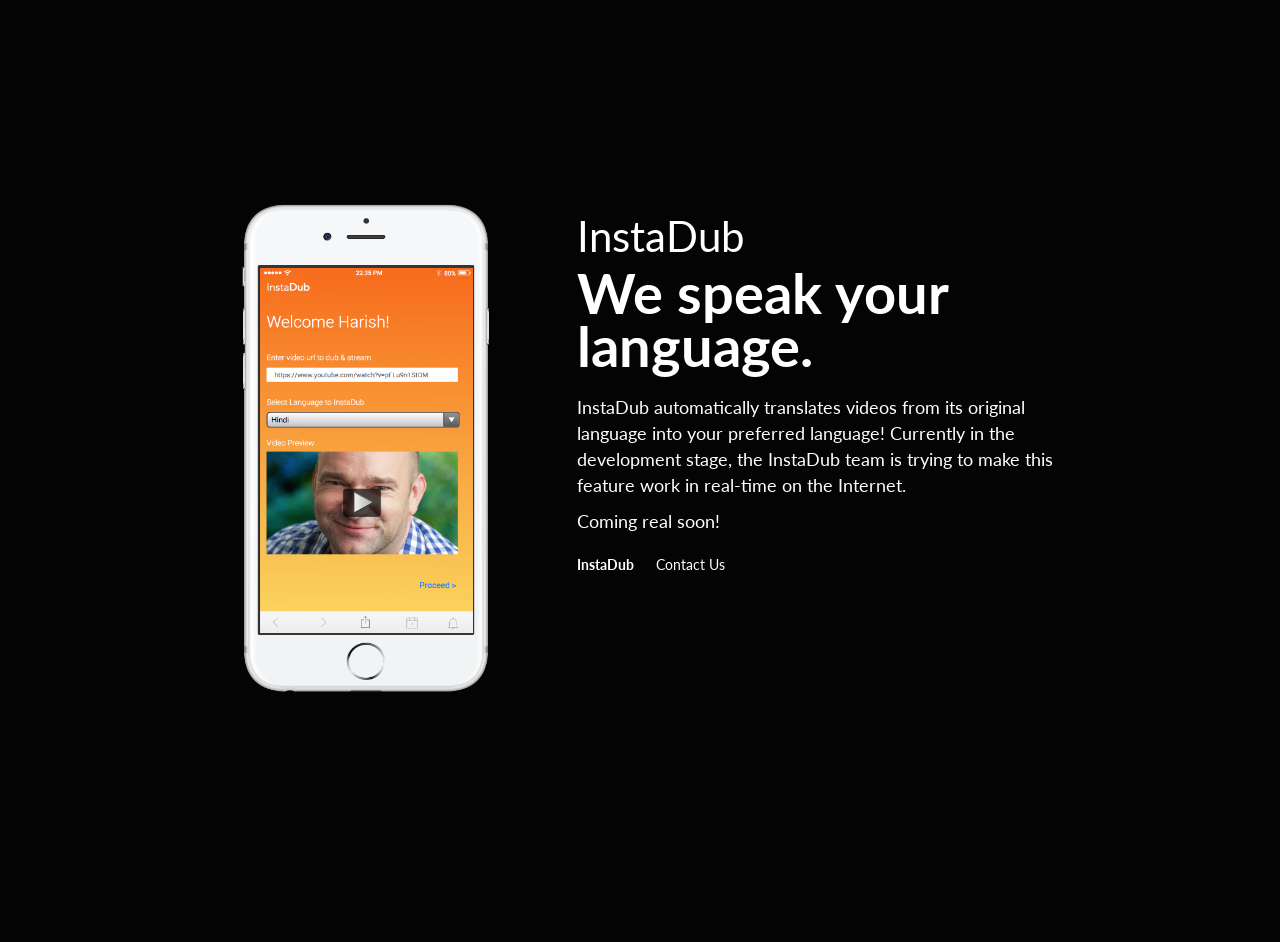
<file: index.html>
<html><head><meta charset="utf-8"/><link rel="icon" type="image/x-icon" href="./favicon.ico"/><meta http-equiv="X-UA-Compatible" content="IE=edge,chrome=1"/><title>InstaDub</title><meta name="viewport" content="width=device-width, initial-scale=1"/><link href="http://fonts.googleapis.com/css?family=Lato:100,100i,300,300i,400,400i,700,700i,900,900i" rel="stylesheet" type="text/css"/><meta name="description" content="InstaDub automatically translates videos from its original language into your preferred language! Currently in the development stage, the InstaDub tea"/><meta name="keywords" content="InstaDub,We,speak,your,language."/><meta name="og:locale" property="og:locale" content="en_US"/><meta name="og:type" property="og:type" content="website"/><meta name="og:site_name" property="og:site_name" content="InstaDub"/><meta name="og:title" property="og:title" content="InstaDub"/><meta name="og:description" property="og:description" content="We speak your language."/><meta name="og:image" property="og:image" content="https://s3-us-west-2.amazonaws.com/skygear-cloud-asset/appsite/04b324f5-c013-43f8-9c00-b65627a7cf6a-noun_714903_cc.png"/><meta name="og:image:type" property="og:image:type" content="image/png"/><meta name="og:image:width" property="og:image:width" content="1024"/><meta name="og:image:height" property="og:image:height" content="1024"/><link rel="stylesheet" href="template/main.min.css"/></head><body><div><div class="dark"><div class="blurred-cover" style="background-color:rgb(4,4,4);background-image:none;filter:none;-webkit-filter:none;"></div></div><main id="main"><section class="hero"><div class="app-container container-fluid"><div class="app-container-wrapper"><div class="row"><div class="col-sm-5 col-xs-12"><div class="phone-container"><img src="template/phoneframe.png" class="frame-image"/><div id="carousel" class="carousel fade" data-ride="carousel"><div class="carousel-inner"><div class="item active"><img src="20c0377c-dff3-43c6-8e2a-86f9720598b1-screenshot.png" alt="20c0377c-dff3-43c6-8e2a-86f9720598b1-screenshot.png"/></div></div></div></div></div><div class="col-sm-7 col-xs-12"><div class="app-content"><h2 class="app-name app-field">InstaDub</h2><h1 class="tag-line app-field">We speak your language.</h1><div class="description app-field"><p>InstaDub automatically translates videos from its original language into your preferred language! Currently in the development stage, the InstaDub team is trying to make this feature work in real-time on the Internet.</p><p>Coming real soon!</p></div><div></div><p><strong style="color:white;padding-right:22px;">InstaDub</strong><a class="footer-link" style="color:white;" href="mailto:harishv207@gmail.com">Contact Us</a></p></div></div></div></div></div></section></main></div><div><script src="template/main.min.js"></script></div></body></html>
</file>
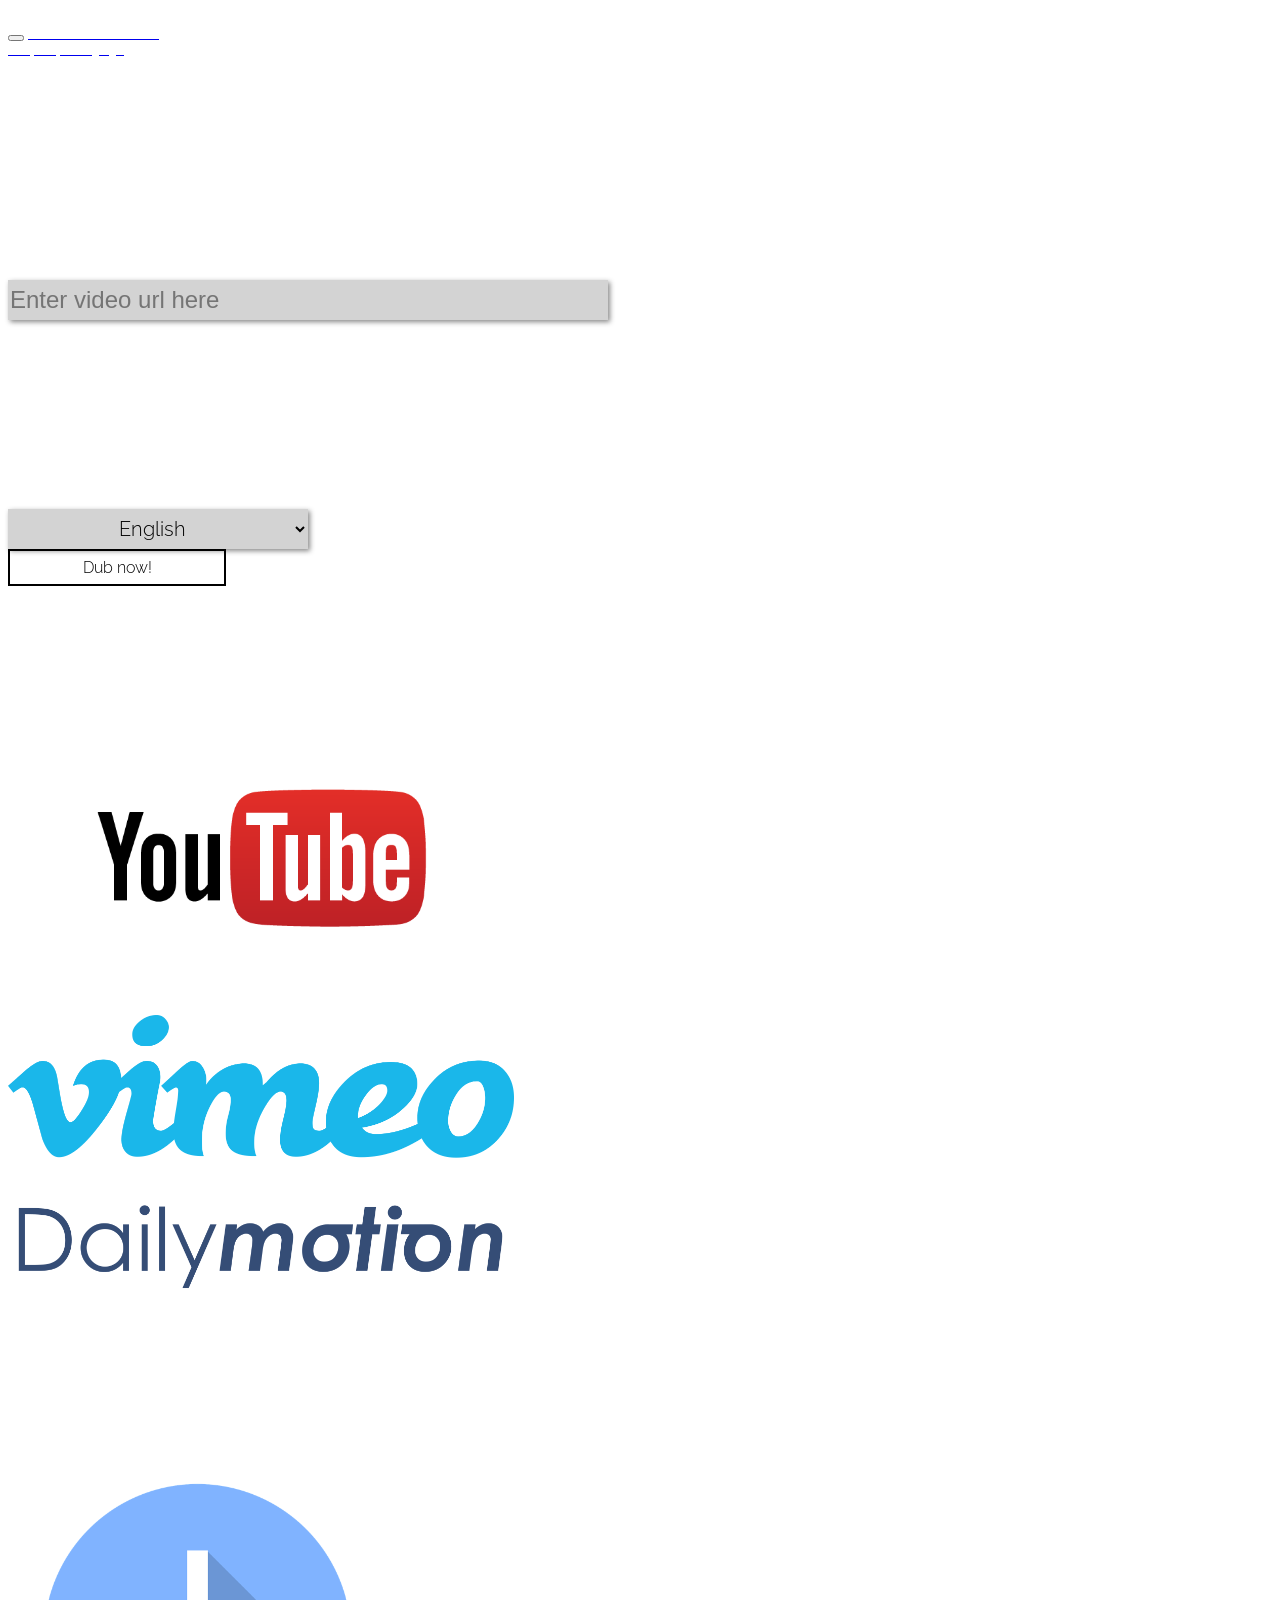
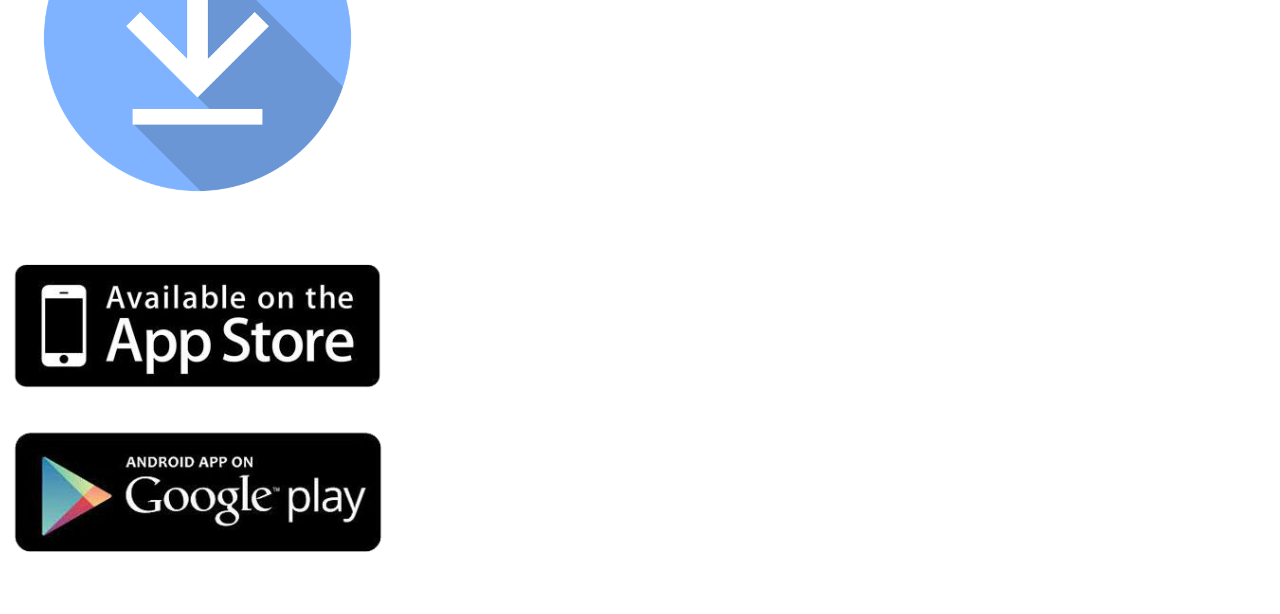
<file: Archive 2/index.html>
<html>

<head>
  <meta charset="utf-8">
  <meta name="viewport" content="width=device-width, initial-scale=1">
  <script type="text/javascript" src="http://cdnjs.cloudflare.com/ajax/libs/jquery/2.0.3/jquery.min.js"></script>
  <script type="text/javascript" src="http://netdna.bootstrapcdn.com/bootstrap/3.3.4/js/bootstrap.min.js"></script>
  <link href="http://cdnjs.cloudflare.com/ajax/libs/font-awesome/4.3.0/css/font-awesome.min.css" rel="stylesheet" type="text/css">
  <link href="http://pingendo.github.io/pingendo-bootstrap/themes/default/bootstrap.css" rel="stylesheet" type="text/css">
  <link href="style.css" rel="stylesheet" type="text/css">

  <script src="myjs.js"></script>
</head>

<body>
  <div class="cover">
    <div class="navbar navbar-default">
      <div class="container white-font">
        <div class="navbar-header">
          <button type="button" class="navbar-toggle" data-toggle="collapse" data-target="#navbar-ex-collapse">
              <span class="sr-only">Toggle navigation</span>
              <span class="icon-bar"></span>
              <span class="icon-bar"></span>
              <span class="icon-bar"></span>
            </button>
          <a class="navbar-brand text-center" href="#">
            <span class="navbar-brand-heading white-font">
                Insta<b>Dub</b>
              </span>
            <br>
            <span class="header-brand-subtitle text-center white-font">We speak your language.</span>
          </a>
        </div>
        <div class="collapse navbar-collapse" id="navbar-ex-collapse">
          <ul class="nav navbar-nav navbar-right">
            <li class="active">
              <a href="#" class="underline">app</a>
            </li>
            <li>
              <a href="#">about</a>
            </li>
            <li>
              <a href="#">team</a>
            </li>
            <li>
              <a href="#">contact</a>
            </li>
          </ul>
        </div>
      </div>
    </div>
    <div class="cover-image"></div>
    <div class="container">
      <div class="row">
        <div class="col-md-8 col-md-offset-2">
          <br><br>
          <p>What do you want to dub?</p>
        </div>
      </div>
      <div class="row">
        <div class="col-md-7 col-md-offset-2">
          <br>
          <input class="video-url-input" type="text" placeholder="Enter video url here">
        </div>
        <div class="col-md-2" id="video-img">
          <img class="thumbnail" id="thumbnail_logo" style="display:none;" src="thumbnail.png">
        </div>
      </div>
      <br>
      <br>
      <div class="row">
        <div class="col-md-8 col-md-offset-2">
          <p>Choose your language</p>

        </div>
      </div>
      <div class="row">
        <div class="col-md-4 col-md-offset-2">
          <!--<input class="lang-url-input" type="text" placeholder="Select language">-->
          <div class="form-group">
            <select class="form-control custom-dropdown" id="sel1">
              <option>English</option>
    <option>Afrikaans</option>
<option>Albanian</option>
<option>Amharic</option>
<option>Arabic</option>
<option>Armenian</option>
<option>Azerbaijani</option>
<option>Basque</option>
<option>Belarusian</option>
<option>Bengali</option>
<option>Bosnian</option>
<option>Bulgarian</option>
<option>Catalan</option>
<option>Cebuano</option>
<option>Chichewa</option>
<option>Chinese (Simplified/Traditional)</option>
<option>Corsican</option>
<option>Croatian</option>
<option>Czech</option>
<option>Danish</option>
<option>Dutch</option>
<option>English</option>
<option>Esperanto</option>
<option>Estonian</option>
<option>Filipino</option>
<option>Finnish</option>
<option>French</option>
<option>Frisian</option>
<option>Galician</option>
<option>Georgian</option>
<option>German</option>
<option>Greek</option>
<option>Gujarati</option>
<option>Haitian Creole</option>
<option>Hausa</option>
<option>Hawaiian</option>
<option>Hebrew</option>
<option>Hindi</option>
<option>Hmong</option>
<option>Hungarian</option>
<option>Icelandic</option>
<option>Igbo</option>
<option>Indonesian</option>
<option>Irish</option>
<option>Italian</option>
<option>Japanese</option>
<option>Javanese</option>
<option>Kannada</option>
<option>Kazakh</option>
<option>Khmer</option>
<option>Korean</option>
<option>Kurdish (Kurmanji)</option>
<option>Kyrgyz</option>
<option>Lao</option>
<option>Latin</option>
<option>Latvian</option>
<option>Lithuanian</option>
<option>Luxembourgish</option>
<option>Macedonian</option>
<option>Malagasy</option>
<option>Malay</option>
<option>Malayalam</option>
<option>Maltese</option>
<option>Maori</option>
<option>Marathi</option>
<option>Mongolian</option>
<option>Myanmar (Burmese)</option>
<option>Nepali</option>
<option>Norwegian</option>
<option>Pashto</option>
<option>Persian</option>
<option>Polish</option>
<option>Portuguese</option>
<option>Punjabi</option>
<option>Romanian</option>
<option>Russian</option>
<option>Samoan</option>
<option>Scots Gaelic</option>
<option>Serbian</option>
<option>Sesotho</option>
<option>Shona</option>
<option>Sindhi</option>
<option>Sinhala</option>
<option>Slovak</option>
<option>Slovenian</option>
<option>Somali</option>
<option>Spanish</option>
<option>Sundanese</option>
<option>Swahili</option>
<option>Swedish</option>
<option>Tajik</option>
<option>Tamil</option>
<option>Telugu</option>
<option>Thai</option>
<option>Turkish</option>
<option>Ukrainian</option>
<option>Urdu</option>
<option>Uzbek</option>
<option>Vietnamese</option>
<option>Welsh</option>
<option>Xhosa</option>
<option>Yiddish</option>
<option>Yoruba</option>
<option>Zulu</option>

  </select>
          </div>
        </div>
        <div class="col-md-2">
          <a class="custom-btn">Dub now!</a>
        </div>
      </div>
      <br><br><br>
      <div class="row">
        <div class="col-md-4 text-center">
          Supported Services
        </div>
        <div class="col-md-4 text-center">
          Customer Reviews
        </div>
        <div class="col-md-4 text-center">
          Download now
        </div>
      </div>
      <div class="row">
        <div class="col-md-4 text-center">
          <img class="supported-services" src="youtube.png">
          <br>
          <img class="supported-services" src="vimeo.png">
          <br>
          <br>
          <br>
          <img class="supported-services" src="dailymotion.png">
        </div>
        <div class="col-md-4 text-center">
          <br>
          <p class="customer-reviews">"Watching films, TV shows, documentaries or any video in your language has never been easier!" - John</p>
          <br>
          <p class="customer-reviews">"I can watch videos in any language real-time! InstaDub is truly amazing!" - Amanda</p>
        </div>
        <div class="col-md-4 text-center">
          <img class="download-now" src="download.png">
          <br>
          <img class="download-now" src="appstores.png">
        </div>
      </div>
    </div>
  </div>
</body>

</html>
</file>
<file: Archive 2/style.css>
@import url('https://fonts.googleapis.com/css?family=Raleway|Roboto:300,400');

.cover-image {
	/*background-image: url('http://unsplash.com/photos/GdTLaWamFHw/download?force=true');*/
	background: linear-gradient(#ED8F03, #FFB75E);
}

body, p {
	font-family: "Avenir", Raleway, Roboto, sans-serif;
	color: white;
	font-weight: 300;
}

.white-font {
	color: white;
	font-family: "Avenir", Raleway, Roboto, sans-serif;
}

.custom-fonts {
	font-family: "Avenir", Raleway, Roboto, sans-serif;
}

.nav.navbar-nav.navbar-right li a {
    color: white;
	font-size: 18px;
	font-weight: 300;
}

.navbar-brand-heading {
	font-size: 32px;
}

.header-brand-subtitle {
	font-size: 10px;
	text-align: center;
}

.underline {
	text-decoration: underline;
}

.video-url-input {
	font-size: 24px;
	height: 40px;
	color: black;
	box-shadow: 2px 2px 5px #888888;
	background-color: lightgray;
	border: none;
	width: 600px;
}

.lang-url-input {
	font-size: 20px;
	height: 40px;
	color: black;
	box-shadow: 2px 2px 5px #888888;
	background-color: lightgray;
	border: none;
	width: 300px;
}

.custom-btn {
	display: inline-block;
	width: 200px;
	padding: 7px;
	/*margin: 5px;*/
	font-size: 16px;
	color: #000;
	font-family: Avenir, Raleway, Roboto, sans-serif;
	background-color: transparent;
	font-weight: 300;
	border: 2px solid #000;
	text-align: center;
	outline: none;
	text-decoration: none;
	cursor: pointer;
}
.custom-btn:hover,
.custom-btn:active {
	background-color: rgba(206, 93, 93, 0.7);
	border-color: #000;
	color: #fff;
	transition: color 0.3s ease-in,
		background-color 0.3s ease-in,
		border-color 0.3s ease-in;
}

.supported-services {
	width: 40%;
}

.customer-reviews {
	font-weight: 300 !important;
	font-size: 18px !important;	
}

.download-now {
	width: 30%;
}

.thumbnail {
	width: 100%;
}

.custom-dropdown {
	display: inline-block;
	width: 200px;
	padding: 7px;
	color: #000;
	font-family: Avenir, Raleway, Roboto, sans-serif;
	background-color: transparent;
	font-weight: 300;
	border: 2px solid #000;
	text-align: center;
	outline: none;
	text-decoration: none;
	cursor: pointer;
	border-radius: 0px;
	font-size: 20px;
	height: 40px;
	color: black;
	box-shadow: 2px 2px 5px #888888;
	background-color: lightgray;
	border: none;
	width: 300px;
}
.custom-btn:hover,
.custom-btn:active {
	background-color: indianred;
	border-color: #000;
	color: #fff;
	transition: color 0.3s ease-in,
		background-color 0.3s ease-in,
		border-color 0.3s ease-in;
}

#video-img {
	height: 100px;
}
</file>
